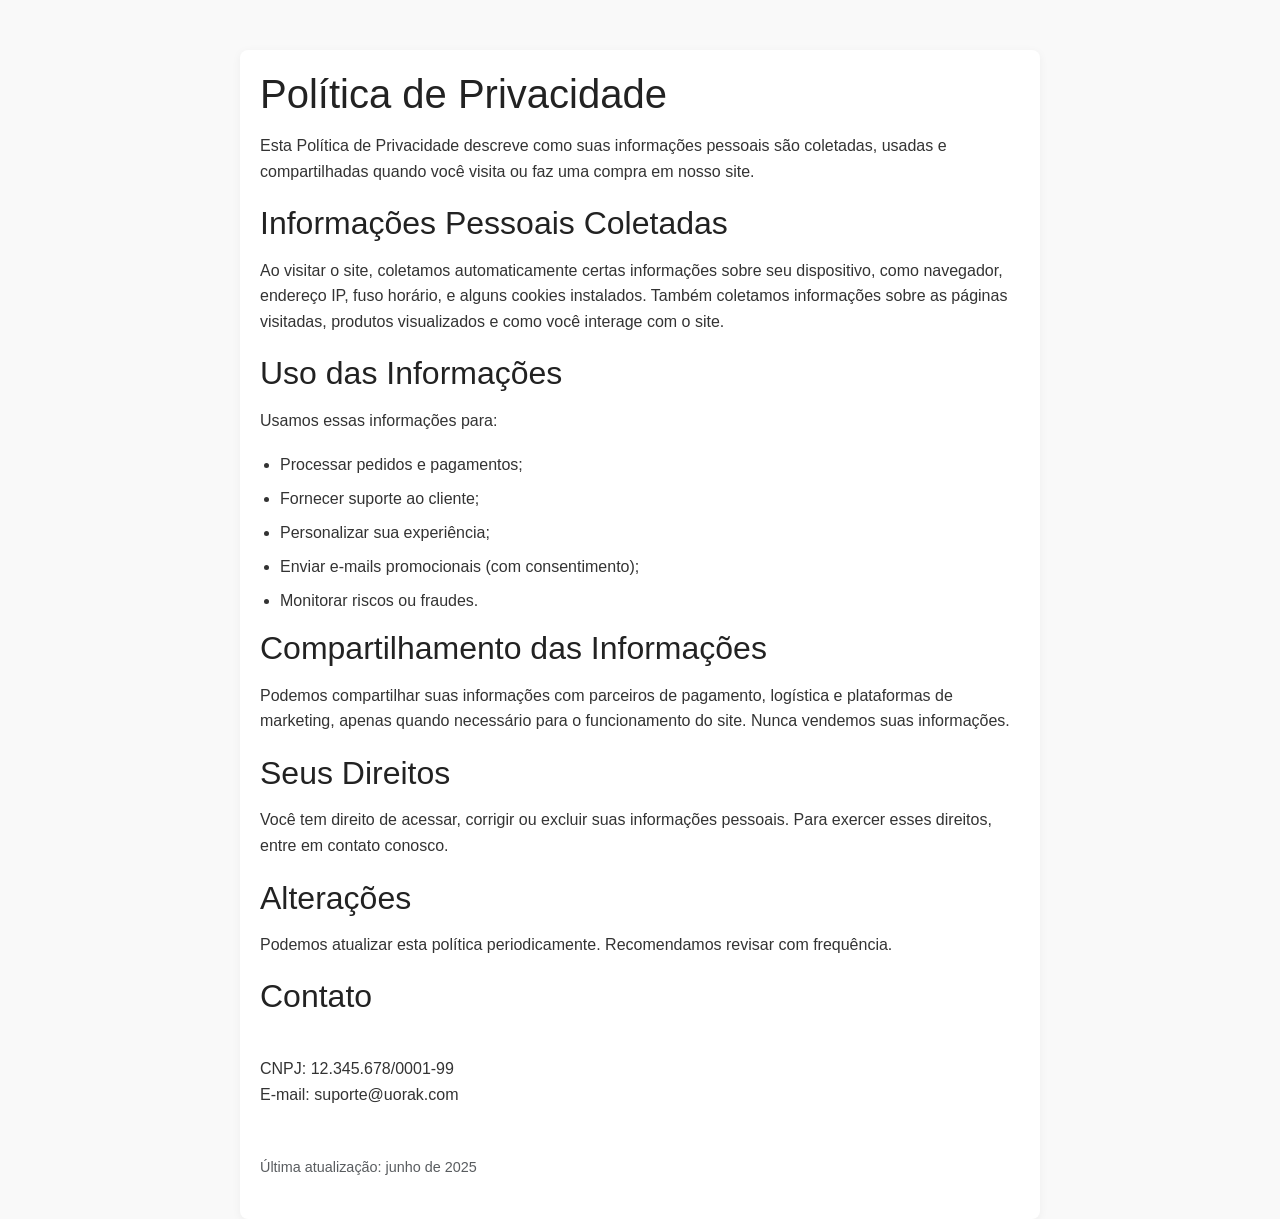
<file: index.html>
<!DOCTYPE html>
<html lang="pt-br">
<head>
  <meta charset="UTF-8">
  <meta name="viewport" content="width=device-width, initial-scale=1.0">
  <title>Política de Privacidade</title>
  <link href="https://cdn.jsdelivr.net/npm/bootstrap@5.3.0/dist/css/bootstrap.min.css" rel="stylesheet">
  <link rel="stylesheet" href="politica.css">
</head>
<body>
  <div class="container">
    <h1>Política de Privacidade</h1>
    <p>Esta Política de Privacidade descreve como suas informações pessoais são coletadas, usadas e compartilhadas quando você visita ou faz uma compra em nosso site.</p>

    <h2>Informações Pessoais Coletadas</h2>
    <p>Ao visitar o site, coletamos automaticamente certas informações sobre seu dispositivo, como navegador, endereço IP, fuso horário, e alguns cookies instalados. Também coletamos informações sobre as páginas visitadas, produtos visualizados e como você interage com o site.</p>

    <h2>Uso das Informações</h2>
    <p>Usamos essas informações para:</p>
    <ul>
      <li>Processar pedidos e pagamentos;</li>
      <li>Fornecer suporte ao cliente;</li>
      <li>Personalizar sua experiência;</li>
      <li>Enviar e-mails promocionais (com consentimento);</li>
      <li>Monitorar riscos ou fraudes.</li>
    </ul>

    <h2>Compartilhamento das Informações</h2>
    <p>Podemos compartilhar suas informações com parceiros de pagamento, logística e plataformas de marketing, apenas quando necessário para o funcionamento do site. Nunca vendemos suas informações.</p>

    <h2>Seus Direitos</h2>
    <p>Você tem direito de acessar, corrigir ou excluir suas informações pessoais. Para exercer esses direitos, entre em contato conosco.</p>

    <h2>Alterações</h2>
    <p>Podemos atualizar esta política periodicamente. Recomendamos revisar com frequência.</p>

    <h2>Contato</h2>
    <p><br>CNPJ: 12.345.678/0001-99<br>E-mail: suporte@uorak.com</p>

    <p class="text-muted mt-5">Última atualização: junho de 2025</p>
  </div>
</body>
</html>
</file>
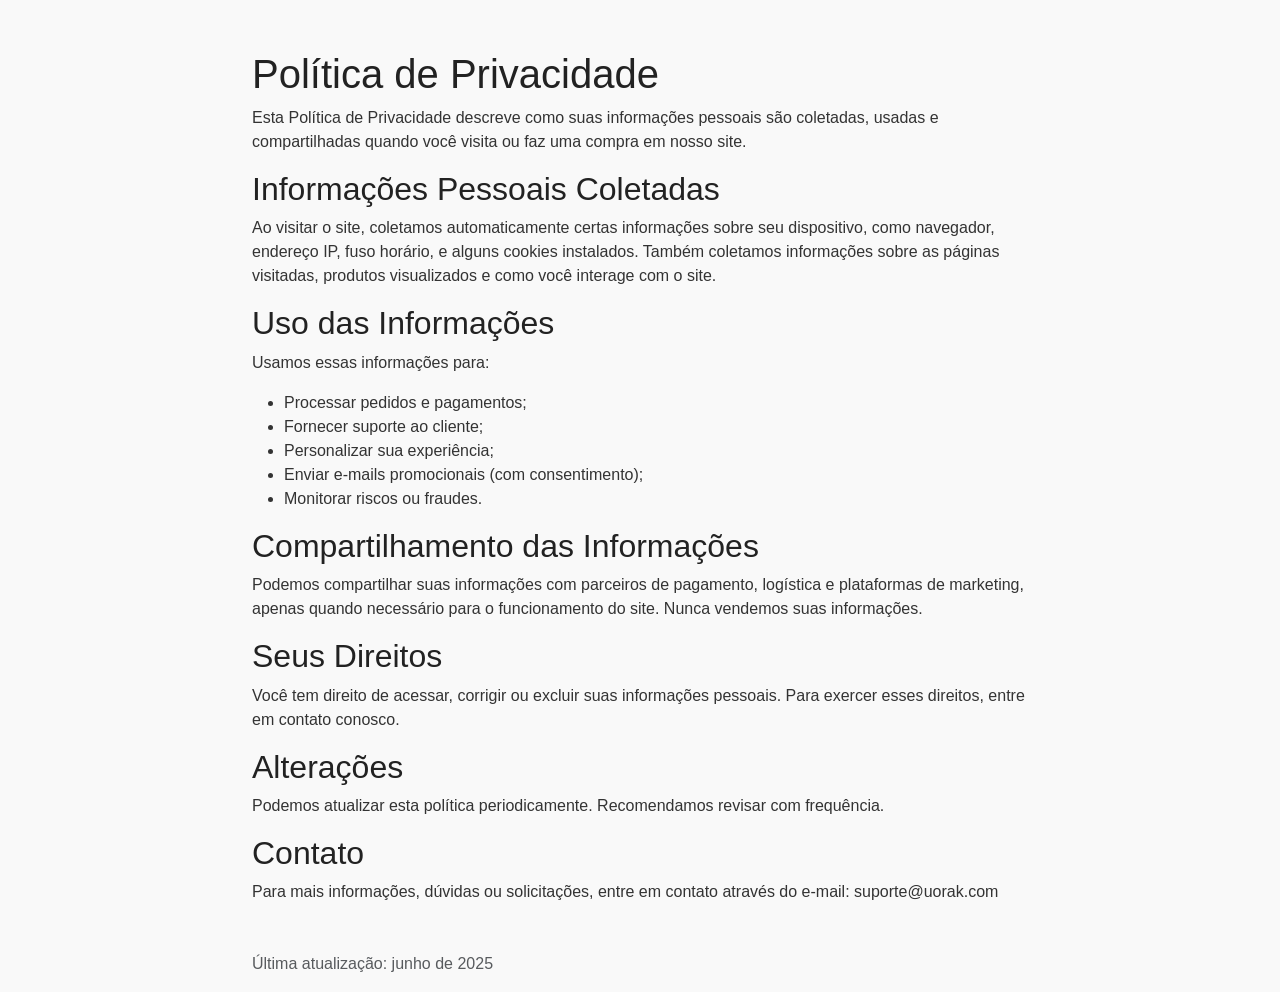
<file: Untitled-1.html>
<!DOCTYPE html>
<html lang="pt-br">
<head>
  <meta charset="UTF-8">
  <meta name="viewport" content="width=device-width, initial-scale=1.0">
  <title>Política de Privacidade</title>
  <link href="https://cdn.jsdelivr.net/npm/bootstrap@5.3.0/dist/css/bootstrap.min.css" rel="stylesheet">
  <style>
    body { background: #f9f9f9; color: #333; font-family: Arial, sans-serif; }
    .container { max-width: 800px; margin-top: 50px; }
    h1, h2 { color: #222; }
  </style>
</head>
<body>
  <div class="container">
    <h1>Política de Privacidade</h1>
    <p>Esta Política de Privacidade descreve como suas informações pessoais são coletadas, usadas e compartilhadas quando você visita ou faz uma compra em nosso site.</p>

    <h2>Informações Pessoais Coletadas</h2>
    <p>Ao visitar o site, coletamos automaticamente certas informações sobre seu dispositivo, como navegador, endereço IP, fuso horário, e alguns cookies instalados. Também coletamos informações sobre as páginas visitadas, produtos visualizados e como você interage com o site.</p>

    <h2>Uso das Informações</h2>
    <p>Usamos essas informações para:</p>
    <ul>
      <li>Processar pedidos e pagamentos;</li>
      <li>Fornecer suporte ao cliente;</li>
      <li>Personalizar sua experiência;</li>
      <li>Enviar e-mails promocionais (com consentimento);</li>
      <li>Monitorar riscos ou fraudes.</li>
    </ul>

    <h2>Compartilhamento das Informações</h2>
    <p>Podemos compartilhar suas informações com parceiros de pagamento, logística e plataformas de marketing, apenas quando necessário para o funcionamento do site. Nunca vendemos suas informações.</p>

    <h2>Seus Direitos</h2>
    <p>Você tem direito de acessar, corrigir ou excluir suas informações pessoais. Para exercer esses direitos, entre em contato conosco.</p>

    <h2>Alterações</h2>
    <p>Podemos atualizar esta política periodicamente. Recomendamos revisar com frequência.</p>

    <h2>Contato</h2>
    <p>Para mais informações, dúvidas ou solicitações, entre em contato através do e-mail: suporte@uorak.com</p>

    <p class="text-muted mt-5">Última atualização: junho de 2025</p>
  </div>
</body>
</html>
</file>
<file: politica.css>
body {
  background: #f9f9f9;
  color: #333;
  font-family: Arial, sans-serif;
  margin: 0;
  padding: 0;
}

.container {
  max-width: 800px;
  margin-top: 50px;
  padding: 20px;
  background-color: #fff;
  border-radius: 8px;
  box-shadow: 0 2px 10px rgba(0, 0, 0, 0.05);
}

h1, h2 {
  color: #222;
  margin-bottom: 15px;
}

ul {
  padding-left: 20px;
}

ul li {
  margin-bottom: 10px;
}

p {
  line-height: 1.6;
  margin-bottom: 20px;
}

.text-muted {
  font-size: 0.9em;
  color: #777;
}
</file>
